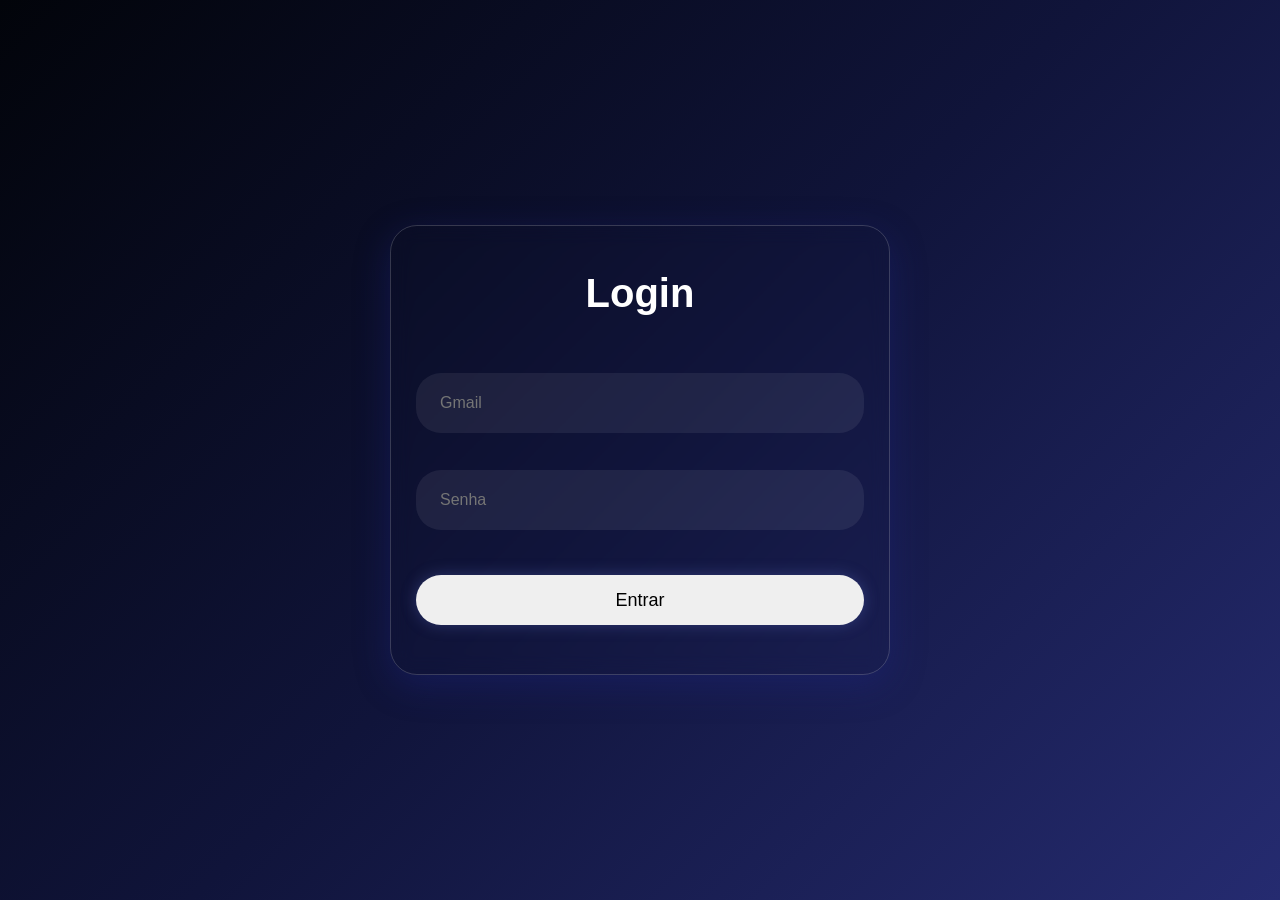
<file: frontend/index.html>
<!doctype html>
<html lang="pt-BR">
<head>
    <meta charset="UTF-8">
    <meta name="viewport" content="width=device-width, initial-scale=1.0">
    <title>Sistema de Gestão de Alunos</title>
    <link rel="stylesheet" href="css/styles.css">
    <script src="js/app.js" defer></script>
</head>
<body>
    <main>
        <div class="Login-container">

            <h1>Login</h1>

            <div class="Nome">
                <input type="text" id="username" placeholder="Gmail">
            </div>

            <div class="Senha">
                <input type="password" id="password" placeholder="Senha">
            </div>

            <button id="loginButton">Entrar</button>
        </div>
    </main>
</body>
</html>
</file>
<file: frontend/css/styles.css>
* {
    margin: 0;
    padding: 0;
    box-sizing: border-box;
}

body
{
    background: linear-gradient(135deg, #02040a, #10143a, #252b70);
    min-height: 100vh;

    display: flex;
    justify-content: center;
    align-items: center;
}

.Login-container
{
    
    text-align: center;
    width: 500px;
    height: 450px;

    padding: 45px 25px;
    
    background: rgba(18, 21, 54, 0);
    border: 1px solid rgba(255, 255, 255, 0.18);
    box-shadow: 0 10px 35px 0 rgba(31, 38, 135, 0.37);
    border-radius: 27px;
    backdrop-filter: blur(10px);
}

h1
{
    font-family: 'Poppins', sans-serif;
    color: #fff;
    font-size: 40px;
    font-weight: 600;
    margin-bottom: 45px;
}

#username,#password
{
    font-family: 'Poppins', sans-serif;
    width: 100%;
    height: 55px;
    padding: 30px 24px;
    margin-top: 12px;

    font-size: 16px;
    font-weight: 500;
    color: #fff;

    background: rgba(255, 255, 255, 0.07);
    border: none;
    outline: none;
    border-radius: 25px;
    margin-bottom: 25px;
}

input {
    background: transparent;
    border: 1px solid #5867b8;
    color: white;
    transition: 0.4s;
}

input:hover {
    border-color: #fafafc;
    box-shadow: 0 0 10px rgba(250, 248, 248, 0.568);
}

button
{
    font-family: 'Poppins', sans-serif;
    margin-top: 20px;
    width: 100%;
    height: 50px;
    font-size: 18px;
    font-weight: 500;
    border-radius: 25px;
    border: none;
    cursor: pointer;
    box-shadow: 0 0 15px rgba(88, 103, 184, 0.4);
    transition: 0.4s;
}

button:hover {
    transform: translateY(-2px);

    background: linear-gradient(135deg, #6b7ad0, #8c99ff);

    box-shadow: 0 0 25px rgba(88, 103, 184, 0.7);
}

button:active {
    transform: translateY(0);
}
</file>
